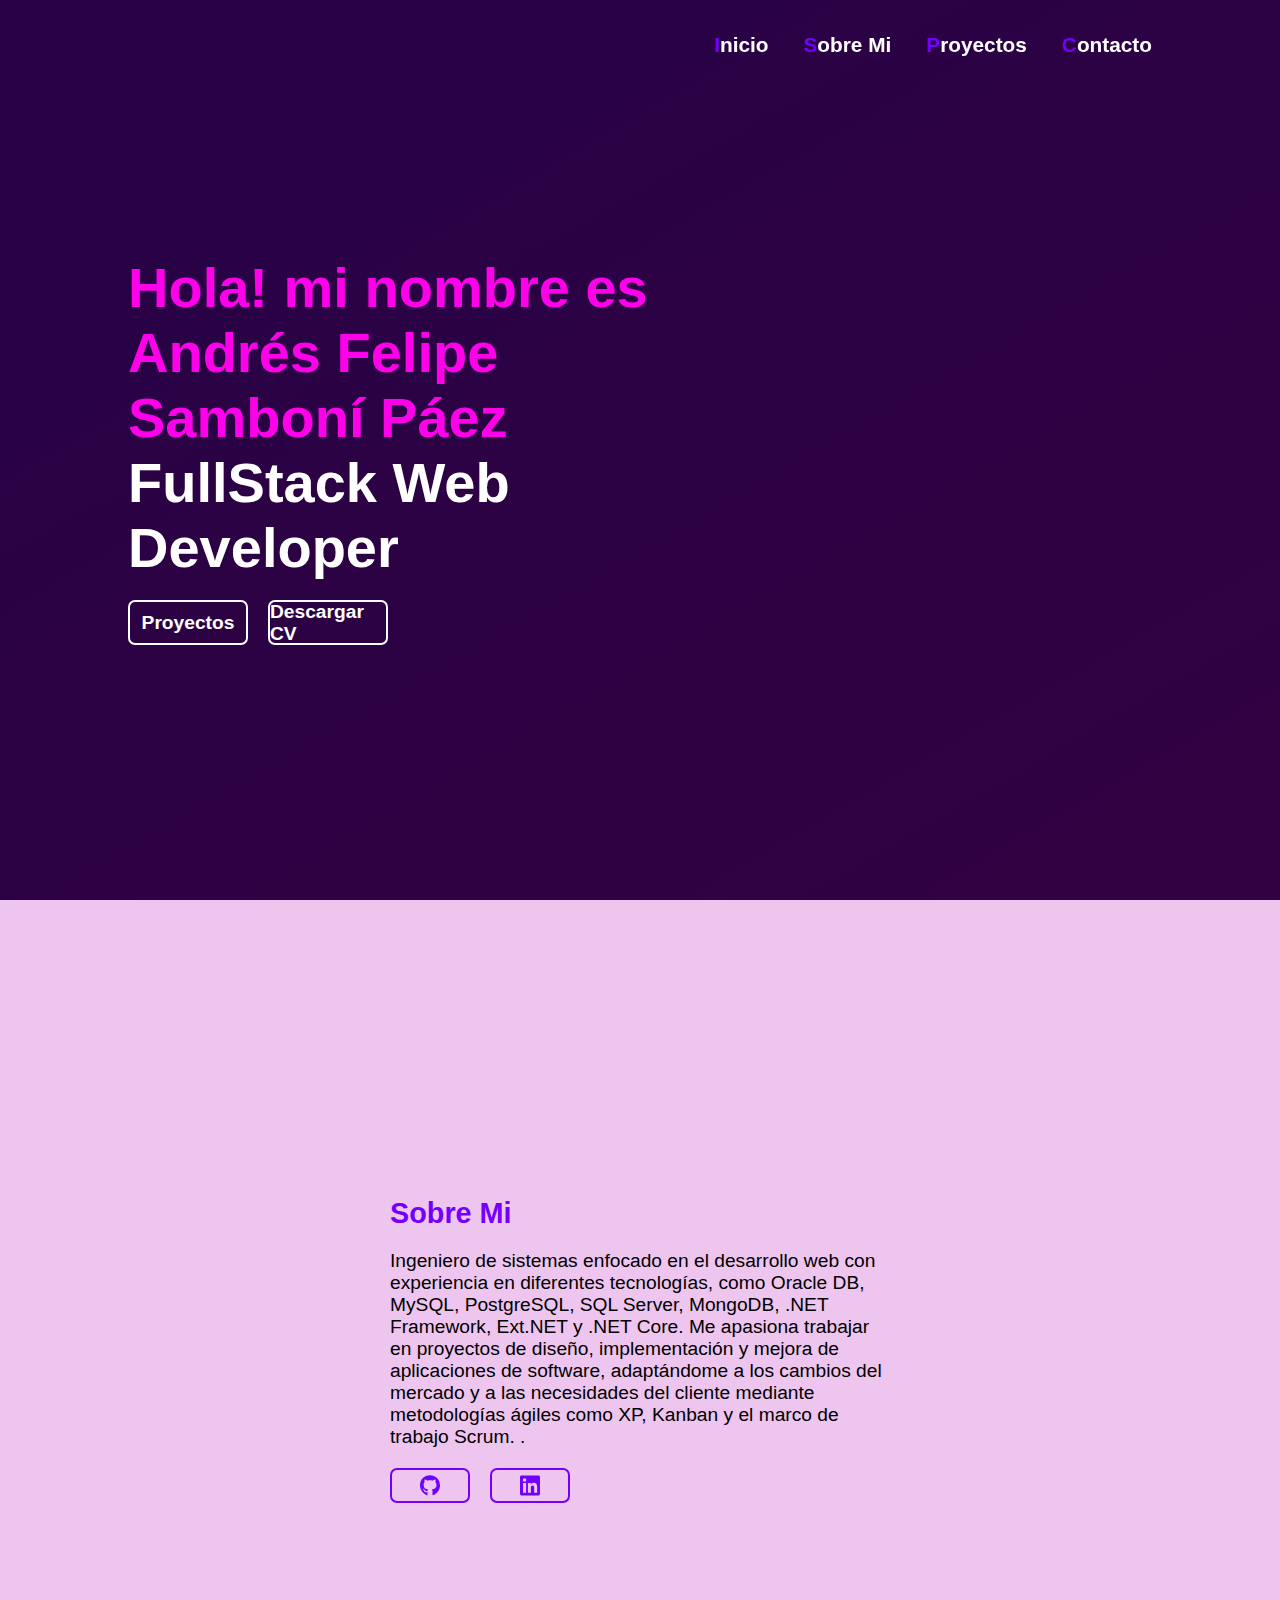
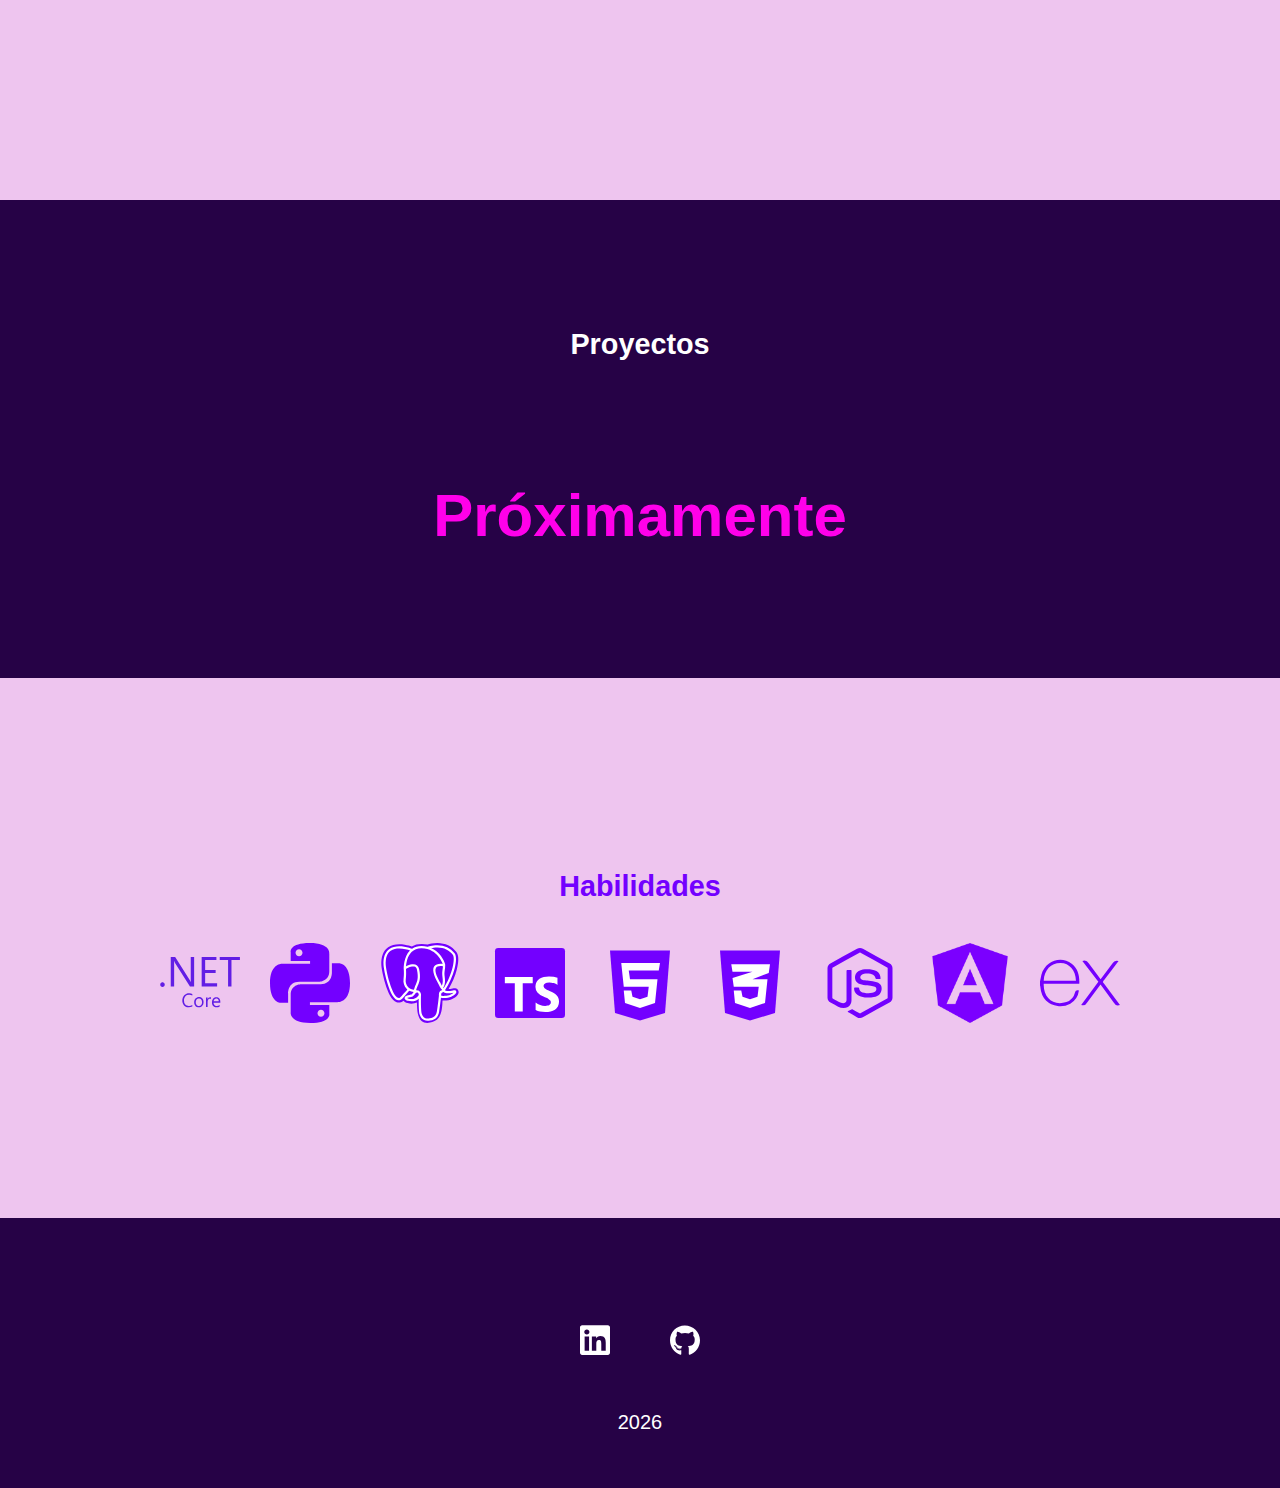
<file: index.html>
<!DOCTYPE html>
<html lang="es">
<head>
    <meta charset="UTF-8">
    <meta http-equiv="X-UA-Compatible" content="IE=edge">
    <meta name="viewport" content="width=device-width, initial-scale=1.0">
    <title>Portafolio</title>
    <link rel="shortcut icon" href="./assets/logo-jamy.png" type="image/x-icon">
    <link rel="stylesheet" href="styles.css">
</head>
<body>
  <div id="seccion-uno"></div>
  <header class="header" id="header">
    <span class="logo"></span>
    <nav class="nav">
      <a href="#seccion-uno"> <span>I</span>nicio</a>
      <a href="#seccion-dos"> <span>S</span>obre Mi</a>
      <a href="#seccion-tres"> <span>P</span>royectos</a>
      <a href="#footer"> <span>C</span>ontacto</a>
    </nav>

    
  </header>
  <header class="mobile">

    <a href="#seccion-uno">
      <img width="40px" src="./assets/house-solid.svg" alt="logo home">
    </a>

    <a href="#seccion-dos">
      <img width="40px" src="assets/address-book-solid.svg" alt="">
    </a>

    <a href="#seccion-tres">
      <img width="40px" src="./assets/folder-solid.svg" alt="">
    </a>

    <a href="#footer">
      <img width="40px" src="./assets/envelope-solid.svg" alt="">
    </a>

  </header>


  <!-- seccion uno -->

  <section class="seccion-uno" >

    <article class="intro">

      <h1 class="full">
        <span>Hola! mi nombre es Andrés Felipe Samboní Páez</span>
        FullStack Web Developer
      </h1>

      <div class="botones">
  
        <a href="#seccion-tres">Proyectos</a>
        <a download="CVAndresSamboni" href="CVAndresSamboni.pdf">Descargar CV</a>
  
      </div>
    </article>


  </section>


  <!-- seccion dos -->
  <section class="seccion-dos" id="seccion-dos">
    <!-- <div class="padre">
      <img width="270px" src="./assets/foto.webp" alt="foto">
    </div> -->

    <div class="parrafo">
      <h2>Sobre Mi</h2>
      <p>Ingeniero de sistemas enfocado en el desarrollo web con experiencia
        en diferentes tecnologías, como Oracle DB, MySQL, PostgreSQL, SQL
        Server, MongoDB, .NET Framework, Ext.NET y .NET Core. Me
        apasiona trabajar en proyectos de diseño, implementación y mejora
        de aplicaciones de software, adaptándome a los cambios del
        mercado y a las necesidades del cliente mediante metodologías
        ágiles como XP, Kanban y el marco de trabajo Scrum.
        .</p>


      <div class="redes">

        <a href="https://github.com/andres551929">
          <img width="20px" src="./assets/github.svg" alt="logo de github">
        </a>

        <a href="https://www.linkedin.com/in/andressamboni/">
          <img width="20px" src="./assets/linkedin.svg" alt="logo de linkendin">
        </a>
        <!-- <a href="#">
          <img width="20px" src="./assets/instagram.svg" alt="logo de instagram">
        </a> -->


      </div>
    </div>
  </section>

  <!-- seccion tres -->

  <section class="seccion-tres" id="seccion-tres">
    <h2 class="h2">Proyectos</h2>
 
  

    <div class="container">  
      <div class="coming-soon">Próximamente</div>
    </div>
    <!-- <div class="p_1">

      <div class="padre">
        <img width="300px" src="./assets/img1.webp" alt="">
      </div>

      <article class="parrafo">
        <h2>Proyecto 1</h2>
        <p>Lorem ipsum dolor sit, amet consectetur adipisicing elit. Quibusdam, cupiditate! Unde repellat enim totam officiis perspiciatis error magni quis explicabo voluptatum et suscipit commodi, consectetur iste quam maiores fuga iure!</p>

        <a href="#">
          <img width="20px" src="./assets/github.svg" alt="logo de github">
        </a>

      </article>

    </div>


    <div class="p_1 p_2">

      <div class="padre">
        <img width="300px" src="./assets/img2.webp" alt="">
      </div>

      <article class="parrafo">
        <h2>Proyecto 2</h2>
        <p>Lorem ipsum dolor sit, amet consectetur adipisicing elit. Quibusdam, cupiditate! Unde repellat enim totam officiis perspiciatis error magni quis explicabo voluptatum et suscipit commodi, consectetur iste quam maiores fuga iure!</p>

        <a href="#">
          <img width="20px" src="./assets/github.svg" alt="logo de github">
        </a>

      </article>

    </div>


    <div class="p_1 p_3">

      <div class="padre">
        <img width="300px" src="./assets/img3.webp" alt="">
      </div>

      <article class="parrafo">
        <h2>Proyecto 3</h2>
        <p>Lorem ipsum dolor sit, amet consectetur adipisicing elit. Quibusdam, cupiditate! Unde repellat enim totam officiis perspiciatis error magni quis explicabo voluptatum et suscipit commodi, consectetur iste quam maiores fuga iure!</p>

        <a href="#">
          <img width="20px" src="./assets/github.svg" alt="logo de github">
        </a>

      </article>

    </div>



    <div class="p_1 p_4">

      <div class="padre">
        <img width="300px" src="./assets/img4.webp" alt="">
      </div>

      <article class="parrafo">
        <h2>Proyecto 4</h2>
        <p>Lorem ipsum dolor sit, amet consectetur adipisicing elit. Quibusdam, cupiditate! Unde repellat enim totam officiis perspiciatis error magni quis explicabo voluptatum et suscipit commodi, consectetur iste quam maiores fuga iure!</p>

        <a href="#">
          <img width="20px" src="./assets/github.svg" alt="logo de github">
        </a>

      </article>

    </div> -->

  </section>


  <!-- seccion cuatro -->

  <section class="seccion-cuatro">
    <h2>Habilidades</h2>

    <div class="habilidades">
      <div>
        <img src="./assets/dot-net-core-7.svg" alt="">
      </div>
      <div>
        <img src="./assets/python.svg" alt="">
      </div>

      <div>
        <img src="./assets/psql.svg" alt="">
      </div>

      <div>
        <img src="./assets/typ.svg" alt="">
      </div>

      <div>
        <img src="./assets/html.svg" alt="">
      </div>

      <div>
        <img src="./assets/css.svg" alt="">
      </div>

      <div>
        <img src="./assets/node.svg" alt="">
      </div>


      <div>
        <img src="./assets/angular.png" alt="">
      </div>

      <div>
        <img src="./assets/express.svg" alt="">
      </div>

    </div>

  </section>
  
  <!-- footer -->

  <footer class="footer" id="footer">
    <div class="redes">
      <a href="https://www.linkedin.com/in/andressamboni/">
        <img width="30px" src="./assets/linkedin.svg" alt="">
      </a>

      <a href="https://github.com/andres551929">
        <img width="30px" src="./assets/github.svg" alt="">
      </a>
    </div>

    <span class="anioActual" id="anioActual"></span>
  </footer>


  <script src="main.js"></script>
</body>
</html>
</file>
<file: styles.css>
*{
  margin: 0;
  padding: 0;
  box-sizing: border-box;
}
.anioActual{
  color: white;
  text-align: center;
  font-size: 20px;
  margin-top: 50px;
}

body{
  background: linear-gradient(150deg,#260246,#43013d);
  font-family: 'Franklin Gothic Medium', 'Arial Narrow', Arial, sans-serif;
}

html{
  scroll-behavior: smooth;
}

/* js del header */

.header.scrolled {
  background-color: #260246;
}

.header{
  z-index: 9;
  position: sticky;
  top: 0;
  width: 100%;
  height: 10vh;
  padding: 0 10%;
  display: flex;
  justify-content: space-between;
  align-items: center;
}

.mobile{
  display: none;
}

.header .logo{
  font-size: 1.8rem;
  color: white;
  font-weight: 600;
  cursor: default;
}

.header .nav{
  display: flex;
  gap: 35px;
}

.header .nav a{
  color: white;
  font-size: 1.3rem;
  font-weight: 600;
  text-decoration: none;
  transition: all 0.2s ease-in-out;
}

.header .nav a:hover{
  color: #7300ff;
}


.header .nav a span{
  color: #7300ff;
}

/* seccion uno */

.seccion-uno{
  width: 100%;
  height: 90vh;
  padding: 5% 10%;
}

.seccion-uno .intro{
  width: 100%;
  height: 100%;
  display: flex;
  flex-direction: column;
  justify-content: center;
  padding-bottom: 10vh;
}

.seccion-uno .intro .full{
  font-size: 3.5rem;
  max-width: 520px;
  color: white;
  cursor: default;
}

.seccion-uno .intro .full span{
  color: #ff00ea;
}

.seccion-uno .botones{
  display: flex;
  gap: 20px;
  margin-top: 20px;
}

.seccion-uno .botones a{
  width: 120px;
  height: 45px;
  border: 2px solid white;
  border-radius: 7px;
  display: flex;
  justify-content: center;
  align-items: center;
  color: white;
  text-decoration: none;
  font-size: 1.2rem;
  font-weight: 600;
  transition: all 0.2s ease-in-out  ;
}

.seccion-uno .botones a:hover{
  background-color: white;
  color: #ff00ea;
}

/* seccion dos */

.seccion-dos{
  background-color: rgb(238, 197, 239);
  width: 100%;
  height: auto;
  padding: 10% 10%;
  min-height: 100vh;
  width: auto;
  display: flex;
  flex-wrap: wrap;
  justify-content: center;
  align-items: center;
  gap: 80px;
}

.seccion-dos .parrafo p{
  max-width: 500px;
} 

.seccion-dos .padre{
  width: 270px;
  height: 300px;
  border-radius: 10px;
  border: 8px solid #7300ff;
}

.seccion-dos .padre img{
  position: relative;
  left: 3%;
  bottom: 9%;
  border-radius: 10px;
  transition: all .2s ease-in-out;
}

.seccion-dos .padre img:hover{
  left: 1%;
  bottom: 7.5%;
}

.seccion-dos .parrafo{
  display: flex;
  flex-direction: column;
  gap: 20px;
}

.seccion-dos .parrafo h2{
  color: #7300ff;
  font-size: 1.8rem;
  font-weight: 700;
}

.seccion-dos .parrafo p {
  font-size: 1.2rem;
}
.seccion-dos .redes{
  display: flex;
  gap: 20px;
}

.seccion-dos .redes a{
  width: 80px;
  height: 35px;
  border: 2px solid #7300ff;
  border-radius: 7px;
  display: flex;
  justify-content: center;
  align-items: center;
  transition: all .2s ease-in-out;
}

.seccion-dos .redes a:hover{
  background-color: #e3dada;
  transform: translateY(-3px);
}

.seccion-dos .redes a img{
  filter: invert(10%) sepia(86%) saturate(7179%) hue-rotate(270deg) brightness(98%) contrast(124%);
}


/* seccion tres */
.seccion-tres  span{
  color: #ff00ea;
  text-align: center;
  font-size: 3.5rem;
}
.seccion-tres{
  background-color: rgb(38, 2, 70);
  width: 100%;
  height: auto;
  padding: 10%;
  display: flex;
  flex-direction: column;
  gap: 80px;
}

.seccion-tres .padre{
  width: 295px;
  height: 295px;
  border: 6px solid rgb(255, 255, 255);
  border-radius: 10px;
}

.seccion-tres .padre img{
  position: relative;
  left: 3%;
  bottom: 9%;
  border-radius: 10px;
  transition: all .2s ease-in-out;
}

.seccion-tres .padre img:hover{
  left: 1%;
  bottom: 7%;
}

.seccion-tres .p_1{
  display: flex;
  justify-content: center;
  align-items: center;
  gap: 100px;
  flex-wrap: wrap;
}

.seccion-tres .h2{
  text-align: center;
  color: white;
  font-size: 1.8rem;
  margin-bottom: 40px;
}

.seccion-tres .parrafo {
  display: flex;
  flex-direction: column;
  gap: 20px;
}

.seccion-tres .parrafo p{
  max-width: 550px;
  font-size: 1.2rem;
}

.seccion-tres .p_2, .p_4{
  transform: scaleX(-1);

}

.seccion-tres .p_2 .parrafo, .p_4 .parrafo{
  transform: scaleX(-1);

}

.seccion-tres .p_1 .parrafo h2{
  font-size: 1.8rem;
  color: white;
}

.seccion-tres .p_1 .parrafo p{
  color: white;
}

.seccion-tres .parrafo a{
  width: 80px;
  height: 35px;
  border: 2px solid white;
  border-radius: 5px;
  display: flex;
  justify-content: center;
  align-items: center;
  transition: all 0.2s ease-in-out;
}

.seccion-tres .parrafo a:hover{
  transform: translateY(-3px);
}


.seccion-tres .parrafo a img{
  filter: invert(100%) sepia(100%) saturate(0%) hue-rotate(97deg) brightness(106%) contrast(105%);
}


/* seccion cuatro */

.seccion-cuatro{
  background-color: rgb(238, 197, 239);
  width: 100%;
  min-height: 60vh;
  height: auto;
  padding: 5%;
  display: flex;
  flex-direction: column;
  justify-content: center;
  align-items: center;
}

.seccion-cuatro .habilidades{
  display: flex;
  justify-content: center;
  align-items: center;
  flex-wrap: wrap;
  gap: 30px;
}

.seccion-cuatro .habilidades img{
  width: 80px;
  transition: all 0.2s ease-in-out;
}

.seccion-cuatro .habilidades img:hover{
  transform: translateY(-3px);
}

.seccion-cuatro h2{
  text-align: center;
  margin-bottom: 40px;
}

.seccion-cuatro h2{
  font-size: 1.8rem;
  color: #7300ff;
}


/* footer */

.footer{
  background-color: rgb(38, 2, 70);
  width: 100%;
  min-height: 30vh;
  height: auto;
  padding: 5% 10% 1% 10%;
  display: flex;
  flex-direction: column;
  justify-content: center;
  align-items: center;
}

.footer .redes{
  display: flex;
  justify-content: center;
  align-items: center;
  gap: 60px;
  flex-wrap: wrap;

}

.footer .redes img{
  filter: invert(100%) sepia(40%) saturate(0%) hue-rotate(151deg) brightness(112%) contrast(102%);
  transition: all .2s ease-in-out;
}

.footer .redes img:hover{
  transform: translateY(-3px);
}

.footer .redes span{
  color: white;
  font-size: 1.8rem;
  font-weight: 600;
}

.footer .hecho{
  display: flex;
  justify-content: center;
  align-items: flex-end;
  margin-top: 20px;
  color: white;
  font-size: 1rem;
}


@media (max-width: 650px){
   .header {
    display: none;
   }

   .mobile{
    display: flex;
   }

   
  
  .mobile{
    z-index: 9;
    background-color: #260246;
    transform: translateX(-50%);
    left: 50%;
    position: absolute;
    bottom: 0;
    position: fixed;
    width: 100%;
    height: 10vh;
    margin: auto;
    display: flex;
    justify-content: space-evenly;
    align-items: center;
    box-shadow: 5px 5px 10px rgba(0, 0, 0, 0.8);
   }
   
   .mobile img{
    filter: invert(36%) sepia(98%) saturate(5714%) hue-rotate(292deg) brightness(98%) contrast(136%);
   }

   .header.scrolled {
    background-color:none;
  }

  

  .footer{
    padding-bottom: 10vh;
  }

  .seccion-uno{
    min-height: 90vh;
    height: auto;
    display: flex;
    justify-content: center;
    align-items: center;
    text-align: center;
  }

  

  .seccion-uno .botones{
    justify-content: center;
    align-items: center;
    margin-top: 50px;
  }

  .seccion-dos{
    gap: 0;
  }

  .seccion-dos .padre{
    margin-right: 7%;
  }

  .seccion-dos .parrafo{
    margin-bottom: 40%;
    text-align: justify;
  }

  .seccion-dos .parrafo h2{
    text-align: center;
  }

  .seccion-dos .parrafo .redes{
    align-items: center;
    justify-content: center;
  }

  .seccion-tres .padre {
    margin-right: 6%;
  }
  .seccion-tres .p_1{
    gap: 30px;
  }

  .seccion-tres .parrafo{
    text-align: justify;
  }

  .seccion-tres .parrafo h2{
    text-align: center;
  }

  .seccion-tres .parrafo {
     justify-content: center;
     align-items: center;
  }

  .seccion-cuatro .habilidades img{
    width: 60px;
  }

  .footer{
    height: 40vh;
  }
  
}

.container {
  text-align: center;
}

.coming-soon {
  font-size: 60px;
  font-weight: bold;
  color:  #ff00ea;
  animation: pulse 1s infinite alternate; /* Agrega la animación 'pulse' */
}

@keyframes pulse {
  0% {
    opacity: 0.5;
  }
  100% {
    opacity: 1;
  }
}
</file>
